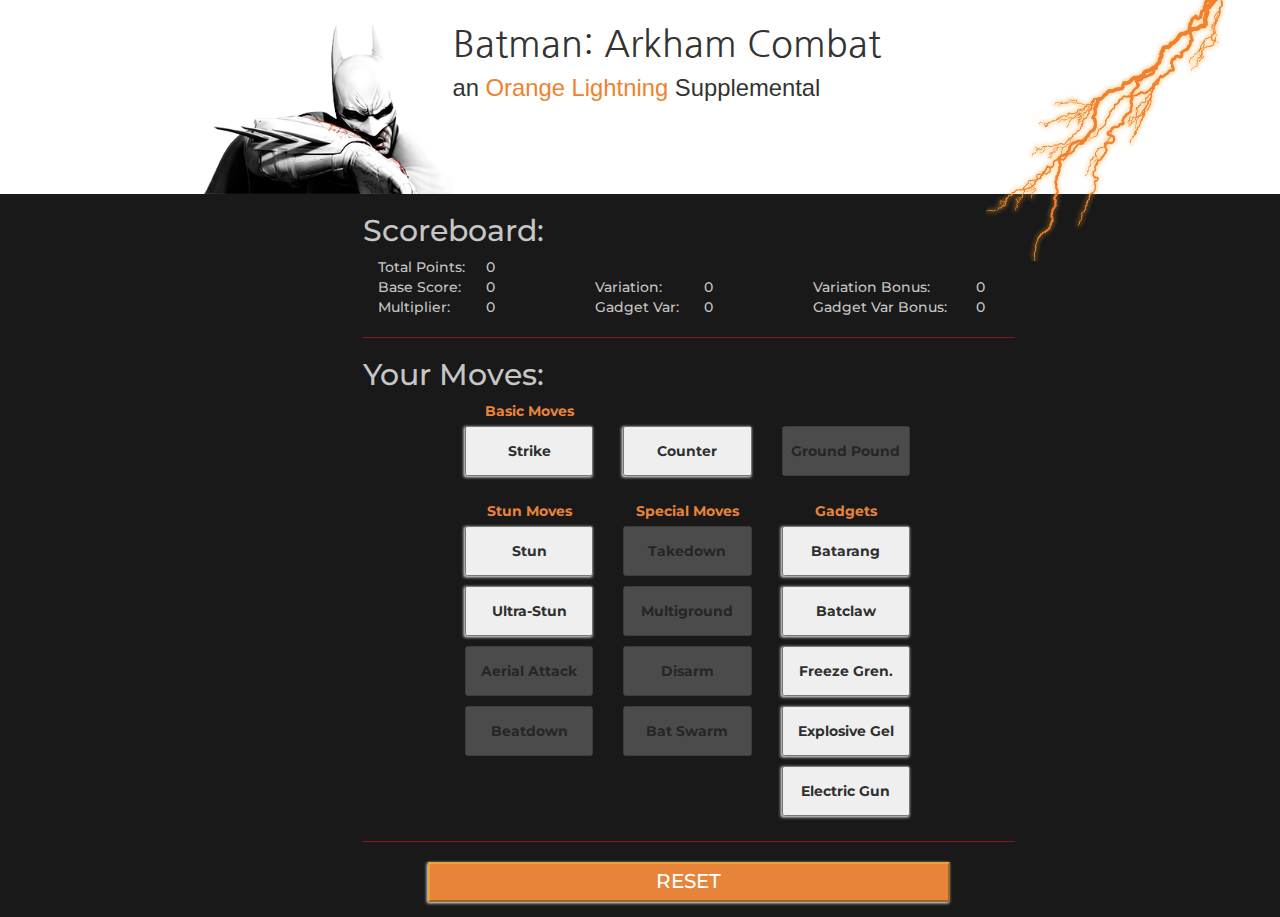
<file: index.html>
<!doctype html>
<html lang="en">
<head>
	<meta charset="utf-8">
	<meta name="viewport" content="width=device-width, initial-scale=1, user-scalable=0">
	<link rel="stylesheet" href="css/styles.css">
	<link rel="stylesheet" href="css/bootstrap.min.css">
	<link href="https://fonts.googleapis.com/css?family=Nanum+Gothic&display=swap" rel="stylesheet">
	<link href="https://fonts.googleapis.com/css?family=Montserrat&display=swap" rel="stylesheet">
</head>
<body id="body">
	<header>
		<div id="header-padding"></div>
		<div id="header" class="container">
			<div class="row">

				<div class="col-lg-1 visible-lg"><th>&nbsp</th></div>
				<img id="arkham-png" class="pull-left" src="images/arkham-city-header.png">
				<span>
					<h1 id="heading">Batman: Arkham Combat</h1>
					<h2 id="subheading">an <span class="orange">Orange Lightning</span> Supplemental</h2>
				</span>
				<img id="lightning-png" class="top-right" src="images/lightning-banner.png">
			</div>
		</div>
	</header>

	<div id="main-content">
		<div id="scoreb"></div>
		<div id="move-list" class="container">
			<div class="row">
				<div class="col-xs-1 col-sm-1 col-md-2 col-lg-3">&nbsp</div>
				<h2 id="your-moves" class="content-header col-xs-8 col-sm-8 col-md-6 col-lg-5">Your Moves:</h2>
				<div class="col-xs-1 col-sm-1 col-md-2 col-lg-2">&nbsp</div>			
			</div>
			
			<div class="col-sm-2 col-md-3 col-lg-4 visible-sm visible-md visible-lg">&nbsp</div>
			<div id="move-table" class="col-xs-12 col-sm-8 col-md-6 col-lg-5">
				<div class="row">
					<div class="col-header col-xs-4"><th>Basic&nbspMoves</th></div>
					<div class="col-xs-8"><th>&nbsp</th></div>
					<div class="col-xs-4 col-sm-4 col-md-4 col-lg-4">
						<button id="strike" type="button" class="movebtn pull-right">Strike</button>
					</div>
					<div class="col-xs-4 col-sm-4 col-md-4 col-lg-4">
						<button id="counter" class="movebtn">Counter</button>
					</div>
					<div class="col-xs-4 col-sm-4 col-md-4 col-lg-4">
						<button id="groundpound" class="movebtn pull-left">Ground Pound</button>
					</div>
				</div>
				<div class="col-xs-12">&nbsp</div>
				<div class="row">
					<div class="move-col col-xs-4">
						<div class="col-header pull-right"><th>Stun&nbspMoves</th></div>
						<div><button id="stun" class="btn-secondary stuns movebtn pull-right">Stun</button></div>
						<div><button id="ultrastun" class="btn-secondary stuns movebtn pull-right">Ultra-Stun</button></div>
						<div><button id="aerial" class="btn-secondary stuns requires-stun movebtn pull-right">Aerial Attack</button></div>
						<div><button id="beatdown" class="btn-secondary stuns requires-stun movebtn pull-right">Beatdown</button></div>
					</div>
					<div class="move-col col-xs-4">
						<div id="special-moves" class="col-header"><th>Special&nbspMoves</th></div>
						<div><button id="takedown" class="btn-secondary special movebtn">Takedown</button></div>
						<div><button id="multiground" class="btn-secondary special movebtn">Multiground</button></div>
						<div><button id="disarm" class="btn-secondary special movebtn">Disarm</button></div>
						<div><button id="swarm" class="btn-secondary special movebtn">Bat Swarm</button></div>
					</div>
					<div class="move-col col-xs-4">
						<div class="col-header"><th>Gadgets</th></div>
						<div><button id="batarang" class="btn-secondary gadget movebtn pull-left">Batarang</button></div>
						<div><button id="batclaw" class="btn-secondary gadget movebtn pull-left">Batclaw</button></div>
						<div><button id="freeze" class="btn-secondary gadget movebtn pull-left">Freeze Gren.</button></div>
						<div><button id="gel" class="btn-secondary gadget movebtn pull-left">Explosive Gel</button></div>
						<div><button id="electric" class="btn-secondary gadget movebtn pull-left">Electric Gun</button></div>
					</div>
				</div>
			</div>
		</div>
		<div class="container">
			<div class="row">
				<div class="col-xs-1 col-sm-1 col-md-2 col-lg-3">&nbsp</div>
				<div class="col-xs-10 col-sm-10 col-md-8 col-lg-7"><hr class="red"></div>
			</div>
		</div>

		<div class="container">
			<div class="row">
				<div class="col-xs-1 col-sm-1 col-md-2 col-lg-3">&nbsp</div>
				<div class="col-xs-10 col-sm-10 col-md-8 col-lg-7"><div class="reset-div"><button id="reset" class="reset btn-warning">RESET</button></div></div>
			</div>
		</div>
	</div>
		<script src="js/jquery-2.1.4.min.js"></script>
		<script src="js/ajax-utils.js"></script>
		<script src="js/script.js"></script>
	</body>
	</html>
</file>
<file: css/styles.css>
#header {
  position: relative;
 }

 #heading {
  font-family: 'Nanum Gothic', sans-serif;
 }

 #subheading {
  margin-top: 5px;
  font-size: 1.7em;
}

#arkham-png {
    width: 300px;
}

#lightning-png {
    height: 150px;
    margin: -10px;
    right: 10px;
    top: 0px;
    position: absolute;
}

#scoreboard > div {
  color: #C6C6C6;
  font-family: 'Montserrat', sans-serif;
  font-weight: 500;
}

#your-moves {
  margin-top: 0px;
  font-weight: 500;
}

#move-list > div {
  color: #C6C6C6;
  font-family: 'Montserrat', sans-serif;
  font-weight: 700;
}

.movebtn {
  height: 50px;
  width: 100%;
  align-content: center;
  margin: 5px 0px 5px 0px;
  color: #2F2F2F;
}

#reset {
  height: 40px;
  width: 80%;
  max-width: 700px;
  vertical-align: middle;
  background-color: #e8843a;
  font-family: 'Montserrat', sans-serif;
  font-weight: 500;
  font-size: 1.4em;
}

.reset-div {
  display: flex;
  justify-content: center;
  padding-bottom: 15px;
}

#move-table {
  text-align: center;
}

.col-header {
  width: 100%;
  color: #e8843a;
}

.orange {
  color: #F1812E;;
}

button:disabled {
  /*background-color: white;*/
  /*color: #8E8E8E;*/
  opacity: 0.6;
}

button:enabled {
  box-shadow: -1px 1px 3px white;
}

#header-padding {
  padding-top: 5px;
}

header {
  /*margin-top: 5px;*/
  background: white;
  /*position: fixed;*/
}

/*#main-content {
  background: #191919;
}*/

#body {
  background: #191919;
}

hr.red {
  border-top: 1px solid #891717;
}

@media (min-width: 1200px) {
  #lightning-png {
    height: 275px;
  }
}

@media (min-width: 992px) and (max-width: 1199px) {
  #lightning-png {
    height: 240px;
  }
}

@media (min-width: 768px) and (max-width: 991px) {
  #heading {
    margin-top: 40px;
    font-size: 3.3vw;
  }

  #subheading {
    font-size: 2.15vw;
  }
  #arkham-png {
    width: 40%;
  }
}

@media (max-width: 767px) {
  #scoreboard-title {
    margin-left: -15px;
  }

  #your-moves {
    margin-left: -15px;
  }

  .content-header {
    font-size: 1.8em;
  }
  #heading {
    margin-top: 25px;
    font-size: 4vw;
  }

  #subheading {
    font-size: 2.6vw;
  }

  #arkham-png {
    width: 40%;
  }

  .col-header {
    text-align: center;
    width: 130px;
  }

  #special-moves {
    width: 100%;
  }

  .movebtn {
    height: 10vw;
    max-height: 50px;
    width: 100%;
    max-width: 130px;
    align-content: center;
  }

  @media (max-width: 480px) {
    .scoreboard-elements {
      font-size: 3vw;
    }

    .movebtn {
      font-size: 2.8vw;
    }

    .col-header {
      font-size: 3vw;
      width: 100%;
    }
  }

  #lightning-png {
    height: 24vw;
  }
}
</file>
